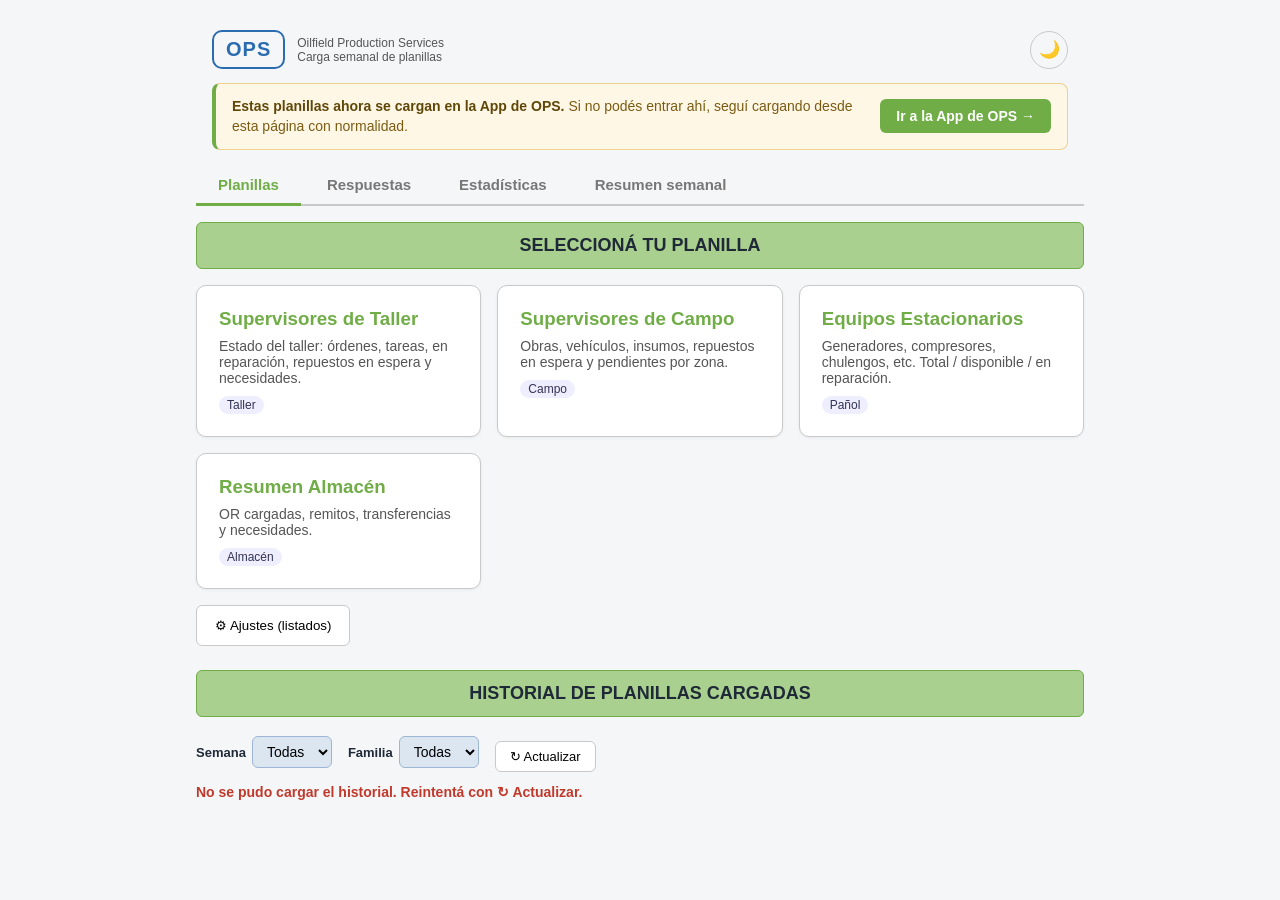
<file: index.html>
<!DOCTYPE html>
<html lang="es">
<head>
  <meta charset="UTF-8" />
  <meta name="viewport" content="width=device-width, initial-scale=1.0" />
  <title>Planillas OPS — Carga Semanal</title>
  <link rel="stylesheet" href="css/styles.css?v=20260919" />
</head>
<body>
  <div class="wrap">
    <div class="brand">
      <span class="logo">OPS</span>
      <span class="sub">Oilfield Production Services<br>Carga semanal de planillas</span>
    </div>

    <!-- Pestañas -->
    <div class="tabs">
      <button type="button" class="tab active" data-tab="planillas">Planillas</button>
      <button type="button" class="tab" data-tab="respuestas">Respuestas</button>
      <button type="button" class="tab" data-tab="estadisticas">Estadísticas</button>
      <button type="button" class="tab" data-tab="resumen">Resumen semanal</button>
    </div>

    <!-- ===================== PESTAÑA PLANILLAS ===================== -->
    <div class="tab-panel" id="panel-planillas">
      <div class="titulo">SELECCIONÁ TU PLANILLA</div>

      <div class="cards">
        <a class="card" href="supervisores.html">
          <h3>Supervisores de Taller</h3>
          <p>Estado del taller: órdenes, tareas, en reparación, repuestos en espera y necesidades.</p>
          <span class="tag">Taller</span>
        </a>

        <a class="card" href="campo.html">
          <h3>Supervisores de Campo</h3>
          <p>Obras, vehículos, insumos, repuestos en espera y pendientes por zona.</p>
          <span class="tag">Campo</span>
        </a>

        <a class="card" href="estacionarios.html">
          <h3>Equipos Estacionarios</h3>
          <p>Generadores, compresores, chulengos, etc. Total / disponible / en reparación.</p>
          <span class="tag">Pañol</span>
        </a>

        <a class="card" href="almacen.html">
          <h3>Resumen Almacén</h3>
          <p>OR cargadas, remitos, transferencias y necesidades.</p>
          <span class="tag">Almacén</span>
        </a>
      </div>

      <!-- Pedido de clave SOLO para Ajustes -->
      <div id="gate" class="gate" style="display:none">
        <h3><span id="gate-title"></span></h3>
        <p>Ingresá la clave de administración para continuar.</p>
        <div class="field">
          <label for="gate-clave">Clave de administración</label>
          <input type="password" id="gate-clave" autocomplete="off" />
        </div>
        <div class="actions">
          <button type="button" class="primary" id="gate-go">Acceder</button>
          <button type="button" class="ghost" id="gate-cancel">Cancelar</button>
        </div>
        <div class="status" id="gate-status"></div>
      </div>

      <div class="toolbar">
        <button type="button" class="ghost" id="btn-ajustes">⚙ Ajustes (listados)</button>
      </div>

      <!-- Historial de planillas cargadas -->
      <div class="titulo" style="margin-top:24px">HISTORIAL DE PLANILLAS CARGADAS</div>
      <div class="hist-filtros">
        <label>Semana <select id="filtro-semana"><option value="">Todas</option></select></label>
        <label>Familia <select id="filtro-familia"><option value="">Todas</option></select></label>
        <button type="button" class="ghost small" id="btn-recargar">↻ Actualizar</button>
      </div>
      <div class="status" id="historial-status">Cargando…</div>
      <div id="historial"></div>
    </div>

    <!-- ===================== PESTAÑA RESPUESTAS ===================== -->
    <div class="tab-panel" id="panel-respuestas" style="display:none">
      <div class="titulo">RESPUESTAS DE ALMACÉN Y JEFATURA</div>
      <div class="resp-filtro">
        <label>Semana
          <select id="resp-semana"><option value="">— Elegir semana —</option></select>
        </label>
      </div>
      <div id="resp-planilla"></div>

      <!-- Historial de respuestas cargadas -->
      <div class="titulo" style="margin-top:24px">HISTORIAL DE RESPUESTAS CARGADAS</div>
      <div class="hist-filtros">
        <button type="button" class="ghost small" id="btn-recargar-resp">↻ Actualizar</button>
      </div>
      <div class="status" id="resp-historial-status">Cargando…</div>
      <div id="resp-historial"></div>
    </div>

    <!-- ===================== PESTAÑA ESTADÍSTICAS ===================== -->
    <div class="tab-panel" id="panel-estadisticas" style="display:none">
      <div class="titulo">ESTADÍSTICAS — COMPARATIVO SEMANAL</div>
      <div class="est-controls">
        <div class="seg">
          <button type="button" class="seg-btn active" data-amb="Almacen">Almacén</button>
          <button type="button" class="seg-btn" data-amb="Supervisores">Sup. Taller</button>
          <button type="button" class="seg-btn" data-amb="Campo">Sup. Campo</button>
        </div>
        <label id="est-f-ubic" style="display:none">Almacén <select id="est-ubic"></select></label>
        <label id="est-f-taller" style="display:none">Taller <select id="est-taller"></select></label>
        <label id="est-f-sup" style="display:none">Supervisor <select id="est-sup"></select></label>
        <button type="button" class="ghost small" id="est-recargar">↻ Actualizar</button>
      </div>
      <div class="status" id="est-status"></div>
      <div id="est-kpis"></div>
      <div id="est-charts"></div>
      <div id="est-tabla"></div>
    </div>

    <!-- ===================== PESTAÑA RESUMEN SEMANAL ===================== -->
    <div class="tab-panel" id="panel-resumen" style="display:none">
      <div class="titulo">RESUMEN SEMANAL COMPLETO</div>
      <div class="hist-filtros">
        <label>Semana <select id="res-semana"><option value="">— Elegir semana —</option></select></label>
        <button type="button" class="ghost small" id="res-pdf">🖨 Descargar PDF completo</button>
        <button type="button" class="ghost small" id="res-recargar">↻ Actualizar</button>
      </div>
      <div class="status" id="res-status"></div>
      <div id="res-contenido"></div>
    </div>

    <!-- Modal de detalle (compartido) -->
    <div id="detalle" class="modal" style="display:none">
      <div class="modal-box">
        <button type="button" class="modal-close" id="detalle-close" title="Cerrar">×</button>
        <div id="detalle-body"></div>
      </div>
    </div>
  </div>

  <script src="js/listados.js?v=20260919"></script>
  <script src="js/config.js?v=20260919"></script>
  <script src="js/common.js?v=20260919"></script>
  <script src="js/index.js?v=20260919"></script>
  <script src="js/historial.js?v=20260919"></script>
  <script src="js/respuestas.js?v=20260919"></script>
  <script src="js/estadisticas.js?v=20260919"></script>
  <script src="js/resumen.js?v=20260919"></script>
</body>
</html>
</file>
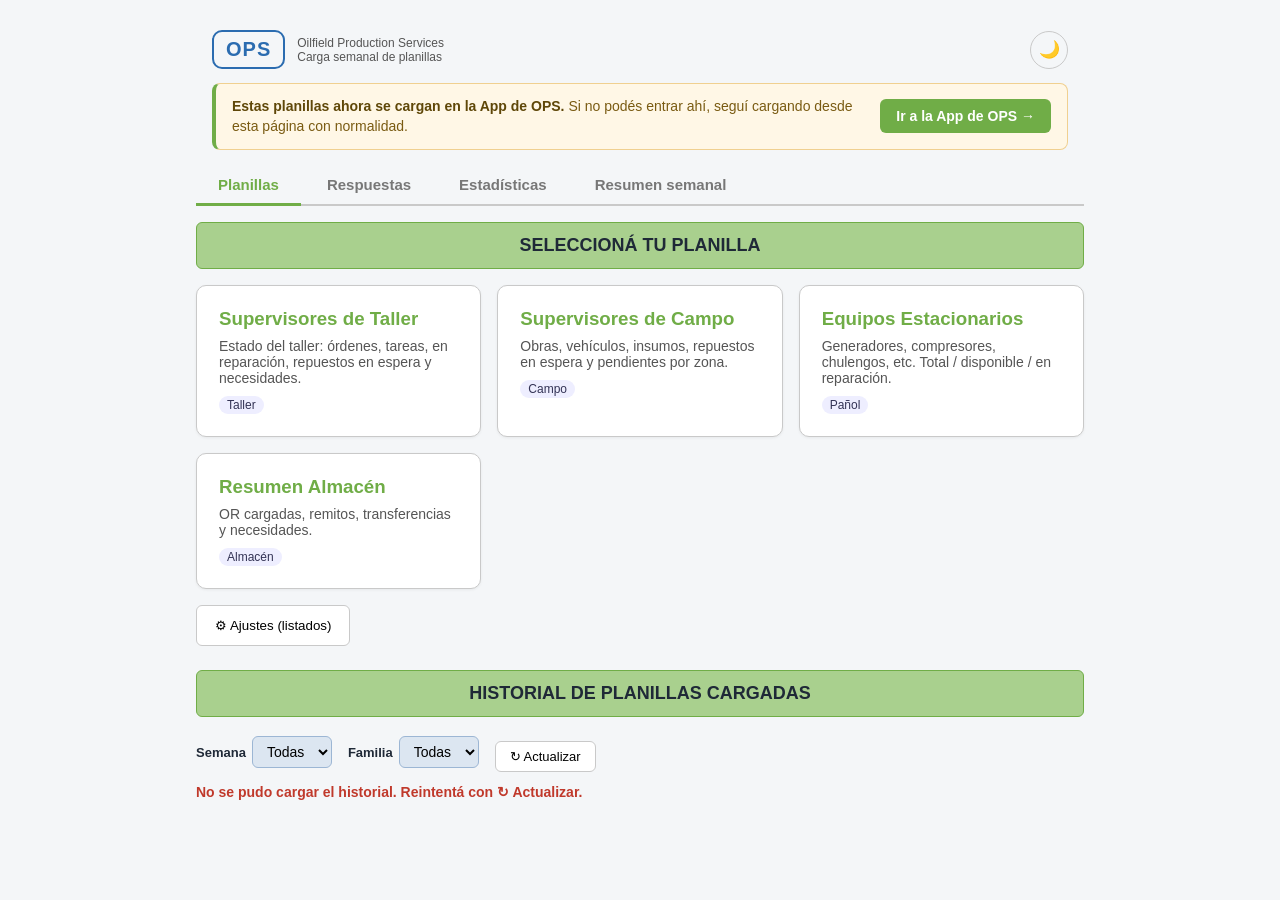
<file: ajustes.html>
<!DOCTYPE html>
<html lang="es">
<head>
  <meta charset="UTF-8" />
  <meta name="viewport" content="width=device-width, initial-scale=1.0" />
  <title>Ajustes — Listados</title>
  <link rel="stylesheet" href="css/styles.css?v=20260919" />
</head>
<body>
  <div class="wrap">
    <div class="brand">
      <span class="logo">OPS</span>
      <span class="sub">Oilfield Production Services</span>
    </div>

    <a class="back" href="index.html">&larr; Volver</a>
    <div class="titulo">AJUSTES — LISTADOS</div>
    <p style="font-size:14px;color:#555">
      Agregá datos a los listados maestros. Los cambios aparecen en los formularios
      la próxima vez que se abran.
    </p>

    <div id="ajustes"></div>
  </div>

  <script src="js/listados.js?v=20260919"></script>
  <script src="js/config.js?v=20260919"></script>
  <script src="js/common.js?v=20260919"></script>
  <script src="js/ajustes.js?v=20260919"></script>
</body>
</html>
</file>
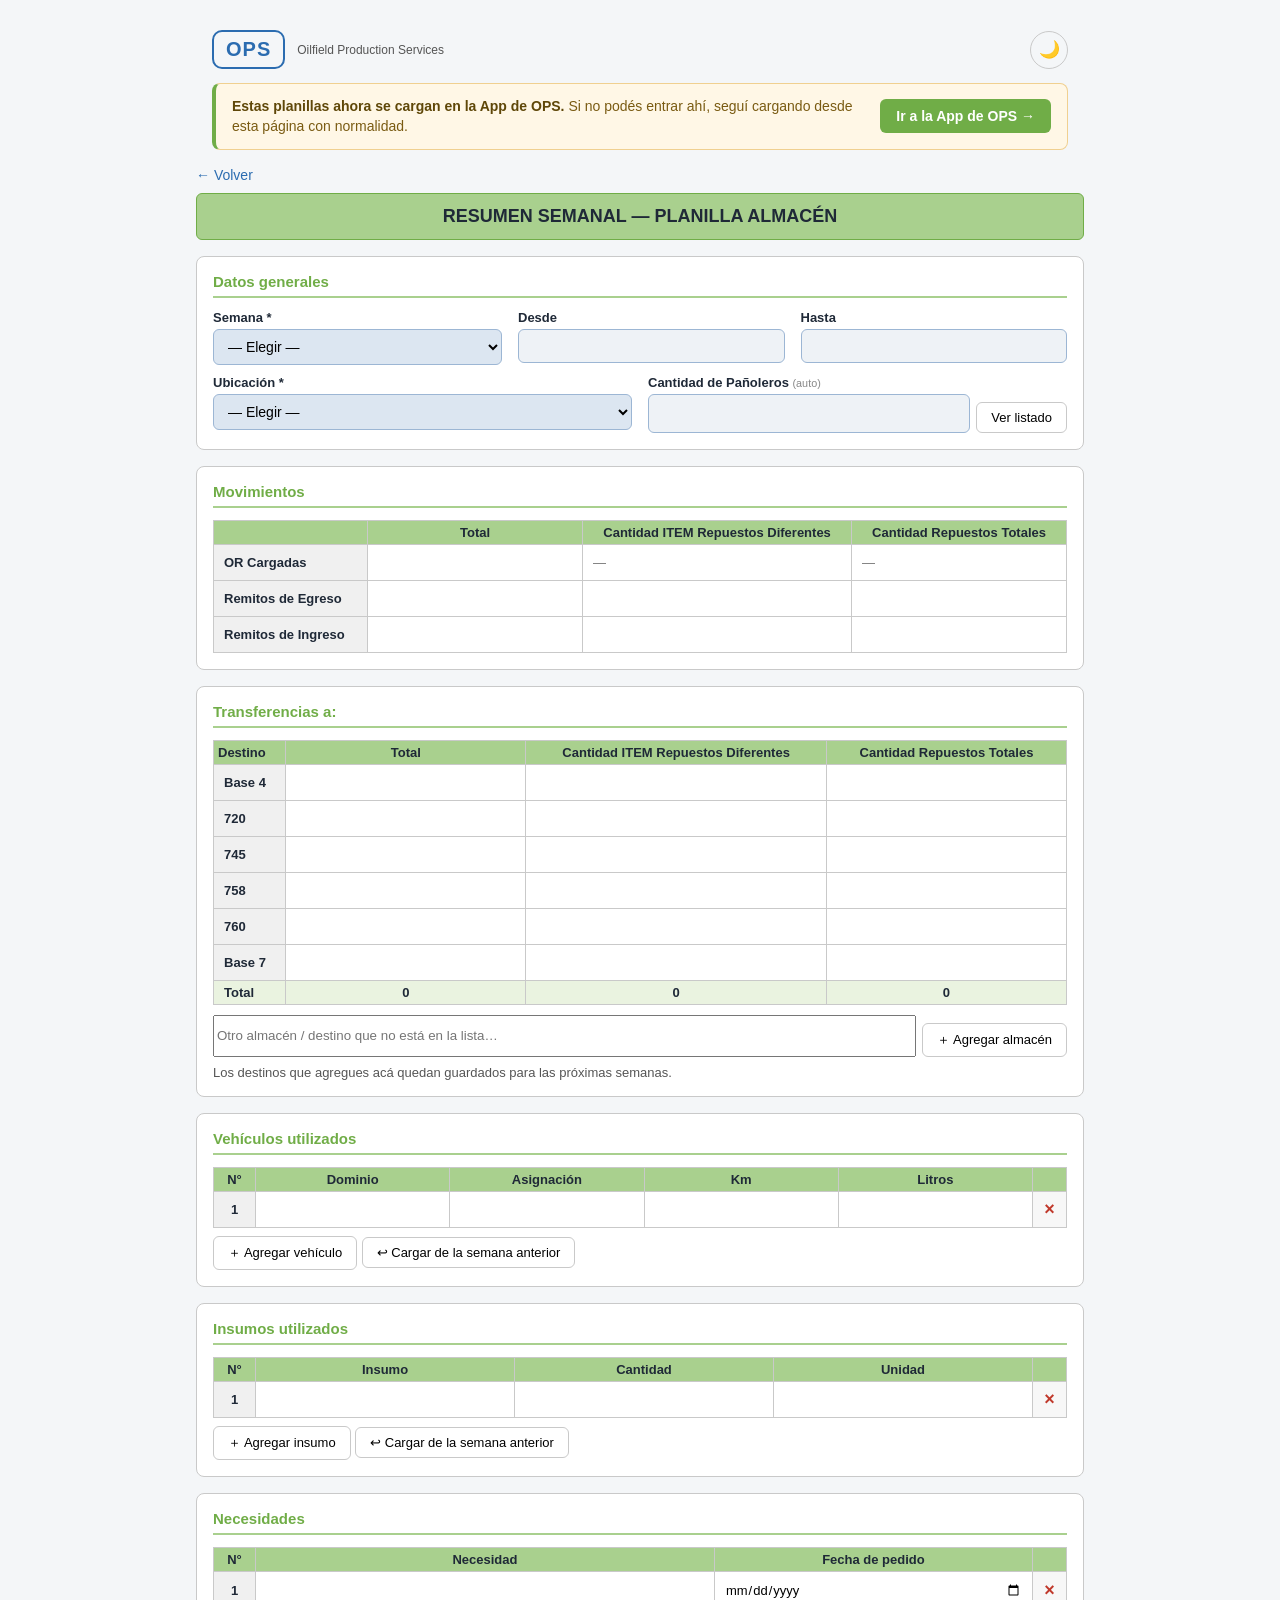
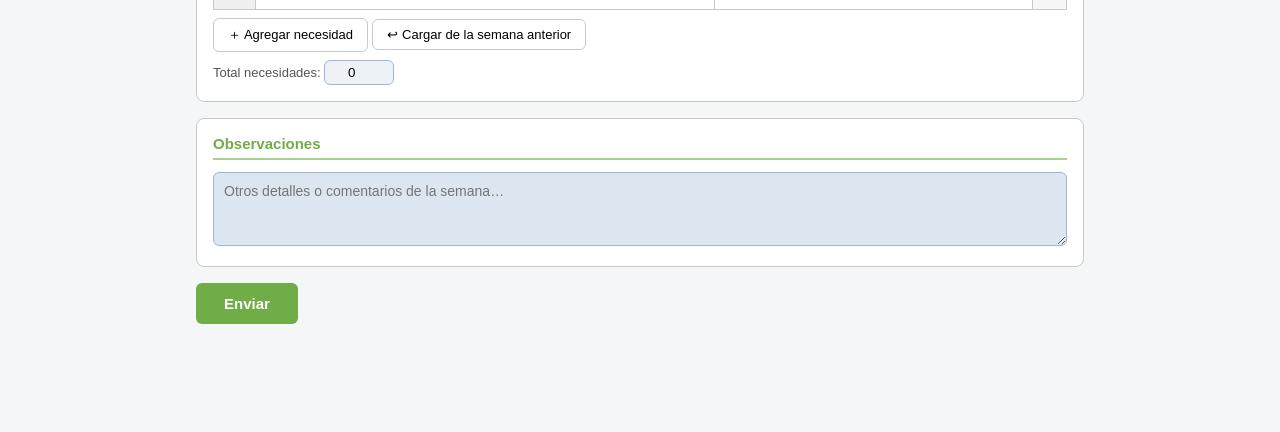
<file: almacen.html>
<!DOCTYPE html>
<html lang="es">
<head>
  <meta charset="UTF-8" />
  <meta name="viewport" content="width=device-width, initial-scale=1.0" />
  <title>Resumen Semanal — Almacén</title>
  <link rel="stylesheet" href="css/styles.css?v=20260919" />
</head>
<body>
  <div class="wrap">
    <div class="brand">
      <span class="logo">OPS</span>
      <span class="sub">Oilfield Production Services</span>
    </div>

    <a class="back" href="index.html">&larr; Volver</a>
    <div class="titulo">RESUMEN SEMANAL — PLANILLA ALMACÉN</div>

    <form id="form">
      <div class="card-form">
        <h2>Datos generales</h2>
        <div class="grid3">
          <div class="field">
            <label for="semana">Semana *</label>
            <select id="semana"><option value="">— Elegir —</option></select>
          </div>
          <div class="field">
            <label for="desde">Desde</label>
            <input type="text" id="desde" readonly />
          </div>
          <div class="field">
            <label for="hasta">Hasta</label>
            <input type="text" id="hasta" readonly />
          </div>
        </div>
        <div class="grid2" style="margin-top:10px">
          <div class="field">
            <label for="ubicacion">Ubicación *</label>
            <select id="ubicacion"><option value="">— Elegir —</option></select>
          </div>
          <div class="field">
            <label for="cant_panoleros">Cantidad de Pañoleros <small>(auto)</small></label>
            <div class="campo-conbtn"><input type="number" id="cant_panoleros" readonly /><button type="button" class="ghost small" id="ver-panoleros">Ver listado</button></div>
          </div>
        </div>
      </div>

      <div class="card-form">
        <h2>Movimientos</h2>
        <table class="grid" id="tabla-movimientos">
          <thead>
            <tr>
              <th style="text-align:left">&nbsp;</th>
              <th>Total</th>
              <th>Cantidad ITEM Repuestos Diferentes</th>
              <th>Cantidad Repuestos Totales</th>
            </tr>
          </thead>
          <tbody></tbody>
        </table>
      </div>

      <div class="card-form">
        <h2>Transferencias a:</h2>
        <table class="grid" id="tabla-transferencias">
          <thead>
            <tr>
              <th style="text-align:left">Destino</th>
              <th>Total</th>
              <th>Cantidad ITEM Repuestos Diferentes</th>
              <th>Cantidad Repuestos Totales</th>
            </tr>
          </thead>
          <tbody></tbody>
        </table>
        <div class="add-equipo">
          <input type="text" id="nuevo-destino" placeholder="Otro almacén / destino que no está en la lista…" />
          <button type="button" class="ghost small" id="add-destino">＋ Agregar almacén</button>
        </div>
        <p class="auto-hint">Los destinos que agregues acá quedan guardados para las próximas semanas.</p>
      </div>

      <div class="card-form">
        <h2>Vehículos utilizados</h2>
        <table class="grid" id="tabla-vehiculos">
          <thead>
            <tr><th>N°</th><th>Dominio</th><th>Asignación</th><th>Km</th><th>Litros</th><th></th></tr>
          </thead>
          <tbody></tbody>
        </table>
        <button type="button" class="ghost small" id="add-vehiculos">＋ Agregar vehículo</button>
        <button type="button" class="ghost small" id="prev-vehiculos">↩ Cargar de la semana anterior</button>
      </div>

      <div class="card-form">
        <h2>Insumos utilizados</h2>
        <table class="grid" id="tabla-insumos">
          <thead>
            <tr><th>N°</th><th>Insumo</th><th>Cantidad</th><th>Unidad</th><th></th></tr>
          </thead>
          <tbody></tbody>
        </table>
        <button type="button" class="ghost small" id="add-insumos">＋ Agregar insumo</button>
        <button type="button" class="ghost small" id="prev-insumos">↩ Cargar de la semana anterior</button>
      </div>

      <div class="card-form">
        <h2>Necesidades</h2>
        <table class="grid" id="tabla-necesidades">
          <thead>
            <tr><th>N°</th><th>Necesidad</th><th>Fecha de pedido</th><th></th></tr>
          </thead>
          <tbody></tbody>
        </table>
        <button type="button" class="ghost small" id="add-necesidades">＋ Agregar necesidad</button>
        <button type="button" class="ghost small" id="prev-necesidades">↩ Cargar de la semana anterior</button>
        <p class="auto-hint">Total necesidades: <input type="number" id="necesidades_cant" class="mini" value="0" readonly /></p>
      </div>

      <!-- Observaciones -->
      <div class="card-form">
        <h2>Observaciones</h2>
        <textarea id="observaciones" class="obs" rows="3" placeholder="Otros detalles o comentarios de la semana…"></textarea>
      </div>

      <div class="actions">
        <button type="submit" class="primary">Enviar</button>
      </div>
      <div class="status" id="status"></div>
    </form>
  </div>

  <script src="js/listados.js?v=20260919"></script>
  <script src="js/config.js?v=20260919"></script>
  <script src="js/common.js?v=20260919"></script>
  <script src="js/almacen.js?v=20260919"></script>
</body>
</html>
</file>
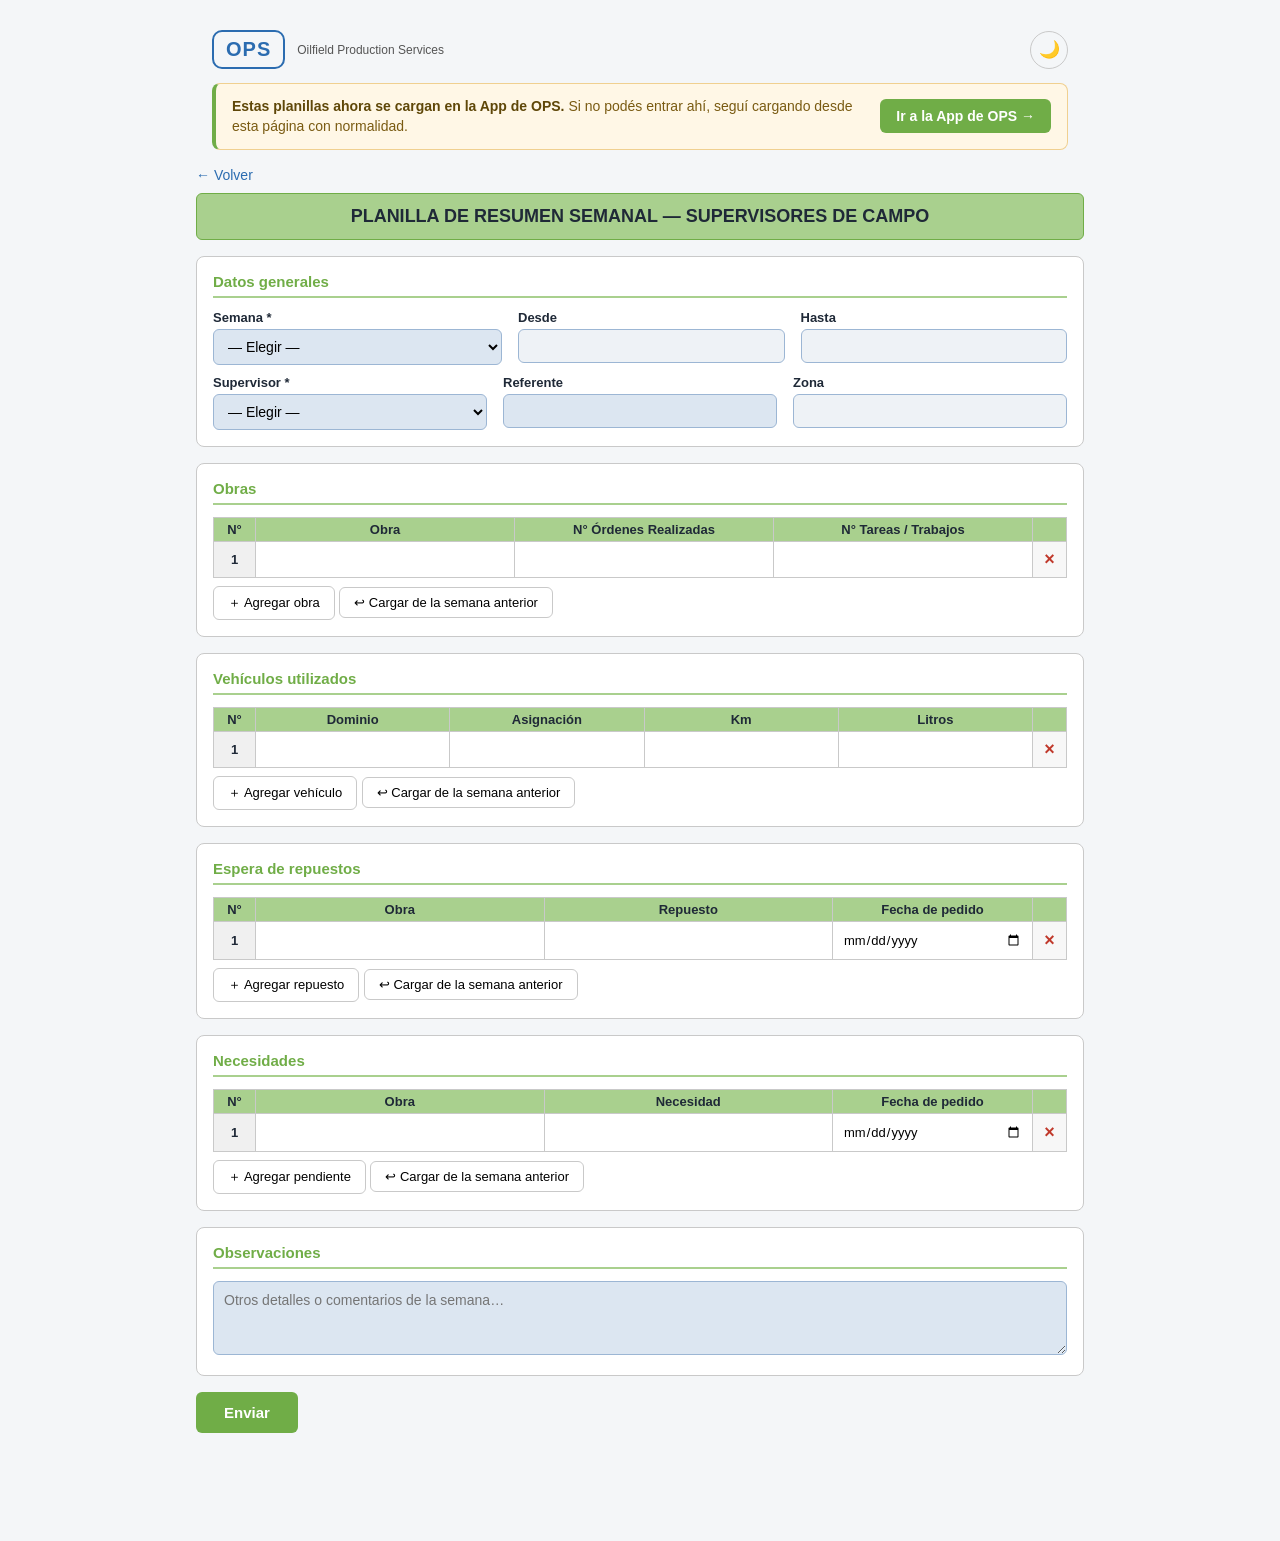
<file: campo.html>
<!DOCTYPE html>
<html lang="es">
<head>
  <meta charset="UTF-8" />
  <meta name="viewport" content="width=device-width, initial-scale=1.0" />
  <title>Resumen Semanal — Supervisores de Campo</title>
  <link rel="stylesheet" href="css/styles.css?v=20260919" />
</head>
<body>
  <div class="wrap">
    <div class="brand">
      <span class="logo">OPS</span>
      <span class="sub">Oilfield Production Services</span>
    </div>

    <a class="back" href="index.html">&larr; Volver</a>
    <div class="titulo">PLANILLA DE RESUMEN SEMANAL — SUPERVISORES DE CAMPO</div>

    <form id="form">
      <div class="card-form">
        <h2>Datos generales</h2>
        <div class="grid3">
          <div class="field">
            <label for="semana">Semana *</label>
            <select id="semana"><option value="">— Elegir —</option></select>
          </div>
          <div class="field">
            <label for="desde">Desde</label>
            <input type="text" id="desde" readonly />
          </div>
          <div class="field">
            <label for="hasta">Hasta</label>
            <input type="text" id="hasta" readonly />
          </div>
        </div>
        <div class="grid3" style="margin-top:10px">
          <div class="field">
            <label for="supervisor">Supervisor *</label>
            <select id="supervisor"><option value="">— Elegir —</option></select>
          </div>
          <div class="field">
            <label for="referente">Referente</label>
            <input type="text" id="referente" />
          </div>
          <div class="field">
            <label for="zona">Zona</label>
            <input type="text" id="zona" readonly />
          </div>
        </div>
      </div>

      <div class="card-form">
        <h2>Obras</h2>
        <table class="grid" id="tabla-obras">
          <thead>
            <tr><th>N°</th><th>Obra</th><th>N° Órdenes Realizadas</th><th>N° Tareas / Trabajos</th><th></th></tr>
          </thead>
          <tbody></tbody>
        </table>
        <button type="button" class="ghost small" id="add-obras">＋ Agregar obra</button>
        <button type="button" class="ghost small" id="prev-obras">↩ Cargar de la semana anterior</button>
      </div>

      <div class="card-form">
        <h2>Vehículos utilizados</h2>
        <table class="grid" id="tabla-vehiculos">
          <thead>
            <tr><th>N°</th><th>Dominio</th><th>Asignación</th><th>Km</th><th>Litros</th><th></th></tr>
          </thead>
          <tbody></tbody>
        </table>
        <button type="button" class="ghost small" id="add-vehiculos">＋ Agregar vehículo</button>
        <button type="button" class="ghost small" id="prev-vehiculos">↩ Cargar de la semana anterior</button>
      </div>

      <div class="card-form">
        <h2>Espera de repuestos</h2>
        <table class="grid" id="tabla-repuestos">
          <thead>
            <tr><th>N°</th><th>Obra</th><th>Repuesto</th><th>Fecha de pedido</th><th></th></tr>
          </thead>
          <tbody></tbody>
        </table>
        <button type="button" class="ghost small" id="add-repuestos">＋ Agregar repuesto</button>
        <button type="button" class="ghost small" id="prev-repuestos">↩ Cargar de la semana anterior</button>
      </div>

      <div class="card-form">
        <h2>Necesidades</h2>
        <table class="grid" id="tabla-pendientes">
          <thead>
            <tr><th>N°</th><th>Obra</th><th>Necesidad</th><th>Fecha de pedido</th><th></th></tr>
          </thead>
          <tbody></tbody>
        </table>
        <button type="button" class="ghost small" id="add-pendientes">＋ Agregar pendiente</button>
        <button type="button" class="ghost small" id="prev-pendientes">↩ Cargar de la semana anterior</button>
      </div>

      <!-- Observaciones -->
      <div class="card-form">
        <h2>Observaciones</h2>
        <textarea id="observaciones" class="obs" rows="3" placeholder="Otros detalles o comentarios de la semana…"></textarea>
      </div>

      <div class="actions">
        <button type="submit" class="primary">Enviar</button>
      </div>
      <div class="status" id="status"></div>

      <datalist id="dl-obras"></datalist>
    </form>
  </div>

  <script src="js/listados.js?v=20260919"></script>
  <script src="js/config.js?v=20260919"></script>
  <script src="js/common.js?v=20260919"></script>
  <script src="js/campo.js?v=20260919"></script>
</body>
</html>
</file>
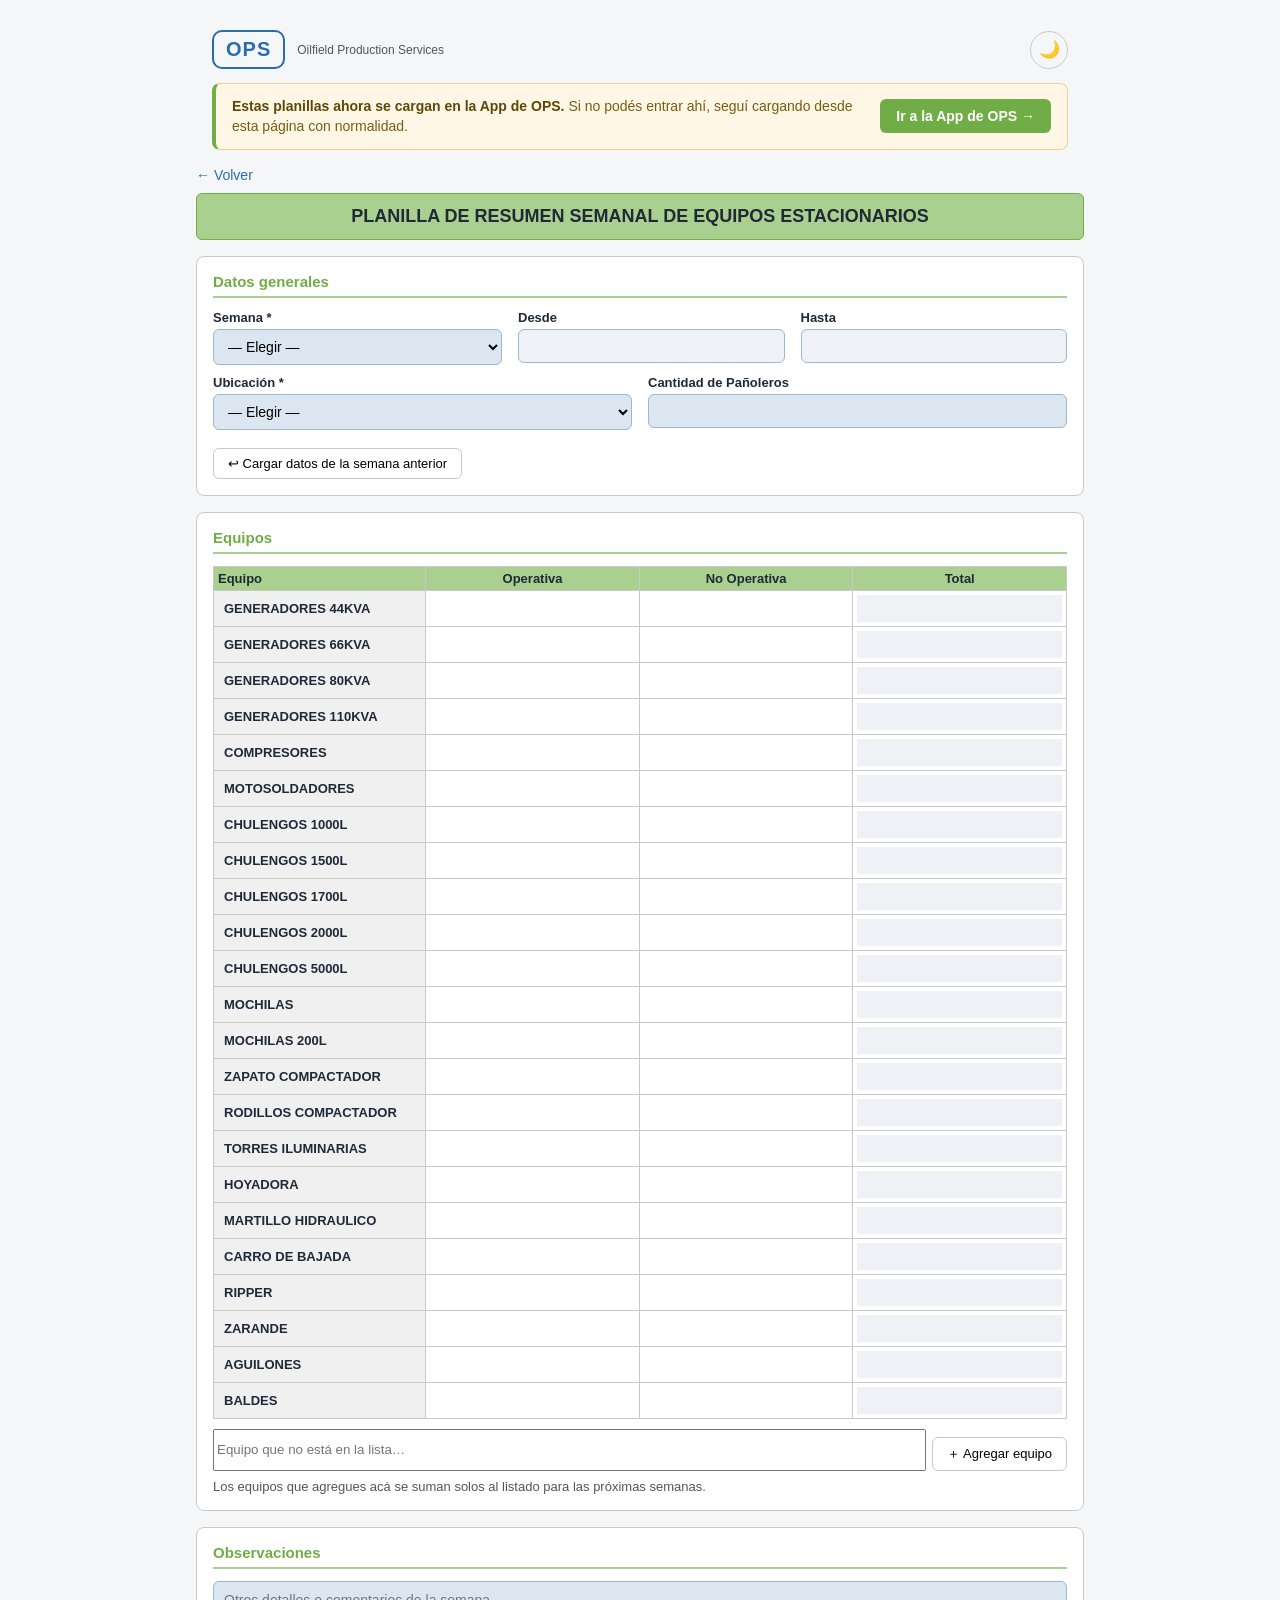
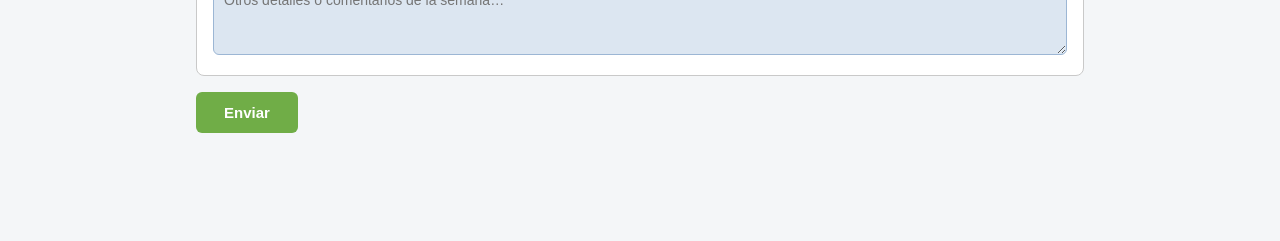
<file: estacionarios.html>
<!DOCTYPE html>
<html lang="es">
<head>
  <meta charset="UTF-8" />
  <meta name="viewport" content="width=device-width, initial-scale=1.0" />
  <title>Resumen Semanal — Equipos Estacionarios</title>
  <link rel="stylesheet" href="css/styles.css?v=20260919" />
</head>
<body>
  <div class="wrap">
    <div class="brand">
      <span class="logo">OPS</span>
      <span class="sub">Oilfield Production Services</span>
    </div>

    <a class="back" href="index.html">&larr; Volver</a>
    <div class="titulo">PLANILLA DE RESUMEN SEMANAL DE EQUIPOS ESTACIONARIOS</div>

    <form id="form">
      <div class="card-form">
        <h2>Datos generales</h2>
        <div class="grid3">
          <div class="field">
            <label for="semana">Semana *</label>
            <select id="semana"><option value="">— Elegir —</option></select>
          </div>
          <div class="field">
            <label for="desde">Desde</label>
            <input type="text" id="desde" readonly />
          </div>
          <div class="field">
            <label for="hasta">Hasta</label>
            <input type="text" id="hasta" readonly />
          </div>
        </div>
        <div class="grid2" style="margin-top:10px">
          <div class="field">
            <label for="ubicacion">Ubicación *</label>
            <select id="ubicacion"><option value="">— Elegir —</option></select>
          </div>
          <div class="field">
            <label for="cant_panoleros">Cantidad de Pañoleros</label>
            <input type="number" id="cant_panoleros" min="0" />
          </div>
        </div>
        <div style="margin-top:10px">
          <button type="button" class="ghost small" id="prev-todo">↩ Cargar datos de la semana anterior</button>
        </div>
      </div>

      <div class="card-form">
        <h2>Equipos</h2>
        <table class="grid" id="tabla-equipos">
          <thead>
            <tr>
              <th style="text-align:left">Equipo</th>
              <th>Operativa</th>
              <th>No Operativa</th>
              <th>Total</th>
            </tr>
          </thead>
          <tbody></tbody>
        </table>
        <div class="add-equipo">
          <input type="text" id="nuevo-equipo" placeholder="Equipo que no está en la lista…" />
          <button type="button" class="ghost small" id="add-equipo">＋ Agregar equipo</button>
        </div>
        <p class="auto-hint">Los equipos que agregues acá se suman solos al listado para las próximas semanas.</p>
      </div>

      <!-- Observaciones -->
      <div class="card-form">
        <h2>Observaciones</h2>
        <textarea id="observaciones" class="obs" rows="3" placeholder="Otros detalles o comentarios de la semana…"></textarea>
      </div>

      <div class="actions">
        <button type="submit" class="primary">Enviar</button>
      </div>
      <div class="status" id="status"></div>
    </form>
  </div>

  <script src="js/listados.js?v=20260919"></script>
  <script src="js/config.js?v=20260919"></script>
  <script src="js/common.js?v=20260919"></script>
  <script src="js/estacionarios.js?v=20260919"></script>
</body>
</html>
</file>
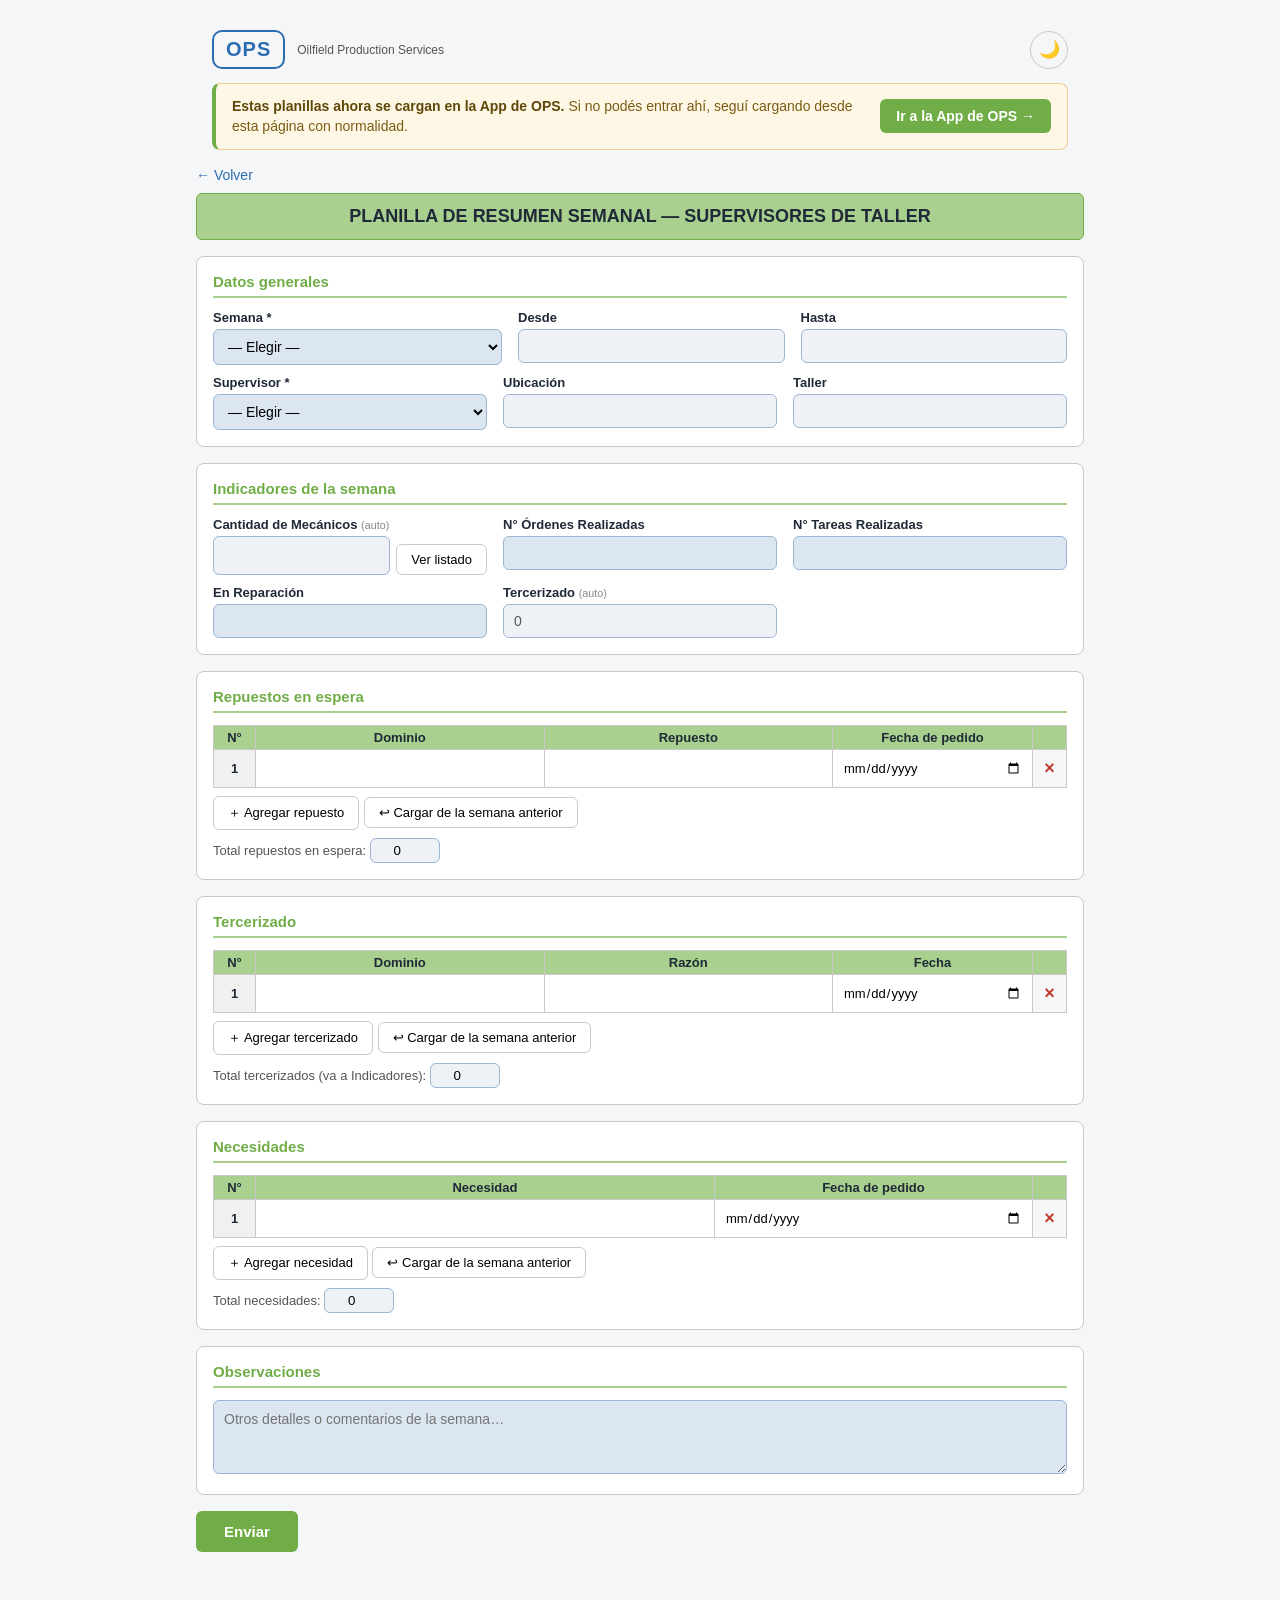
<file: supervisores.html>
<!DOCTYPE html>
<html lang="es">
<head>
  <meta charset="UTF-8" />
  <meta name="viewport" content="width=device-width, initial-scale=1.0" />
  <title>Resumen Semanal — Supervisores</title>
  <link rel="stylesheet" href="css/styles.css?v=20260919" />
</head>
<body>
  <div class="wrap">
    <div class="brand">
      <span class="logo">OPS</span>
      <span class="sub">Oilfield Production Services</span>
    </div>

    <a class="back" href="index.html">&larr; Volver</a>
    <div class="titulo">PLANILLA DE RESUMEN SEMANAL — SUPERVISORES DE TALLER</div>

    <form id="form">
      <!-- Cabecera -->
      <div class="card-form">
        <h2>Datos generales</h2>
        <div class="grid3">
          <div class="field">
            <label for="semana">Semana *</label>
            <select id="semana"><option value="">— Elegir —</option></select>
          </div>
          <div class="field">
            <label for="desde">Desde</label>
            <input type="text" id="desde" readonly />
          </div>
          <div class="field">
            <label for="hasta">Hasta</label>
            <input type="text" id="hasta" readonly />
          </div>
        </div>
        <div class="grid3" style="margin-top:10px">
          <div class="field">
            <label for="supervisor">Supervisor *</label>
            <select id="supervisor"><option value="">— Elegir —</option></select>
          </div>
          <div class="field">
            <label for="ubicacion">Ubicación</label>
            <input type="text" id="ubicacion" readonly />
          </div>
          <div class="field">
            <label for="taller">Taller</label>
            <input type="text" id="taller" readonly />
          </div>
        </div>
      </div>

      <!-- Indicadores -->
      <div class="card-form">
        <h2>Indicadores de la semana</h2>
        <div class="grid3">
          <div class="field"><label for="cant_mecanicos">Cantidad de Mecánicos <small>(auto)</small></label>
            <div class="campo-conbtn"><input type="number" id="cant_mecanicos" readonly /><button type="button" class="ghost small" id="ver-mecanicos">Ver listado</button></div>
          </div>
          <div class="field"><label for="ordenes">N° Órdenes Realizadas</label><input type="number" id="ordenes" min="0" /></div>
          <div class="field"><label for="tareas">N° Tareas Realizadas</label><input type="number" id="tareas" min="0" /></div>
          <div class="field"><label for="en_reparacion">En Reparación</label><input type="number" id="en_reparacion" min="0" /></div>
          <div class="field"><label for="tercerizado">Tercerizado <small>(auto)</small></label><input type="number" id="tercerizado" value="0" readonly /></div>
        </div>
      </div>

      <!-- Repuestos en espera -->
      <div class="card-form">
        <h2>Repuestos en espera</h2>
        <table class="grid" id="tabla-repuestos">
          <thead>
            <tr><th>N°</th><th>Dominio</th><th>Repuesto</th><th>Fecha de pedido</th><th></th></tr>
          </thead>
          <tbody></tbody>
        </table>
        <button type="button" class="ghost small" id="add-repuestos">＋ Agregar repuesto</button>
        <button type="button" class="ghost small" id="prev-repuestos">↩ Cargar de la semana anterior</button>
        <p class="auto-hint">Total repuestos en espera: <input type="number" id="espera_repuesto" class="mini" value="0" readonly /></p>
      </div>

      <!-- Tercerizado -->
      <div class="card-form">
        <h2>Tercerizado</h2>
        <table class="grid" id="tabla-tercerizado">
          <thead>
            <tr><th>N°</th><th>Dominio</th><th>Razón</th><th>Fecha</th><th></th></tr>
          </thead>
          <tbody></tbody>
        </table>
        <button type="button" class="ghost small" id="add-tercerizado">＋ Agregar tercerizado</button>
        <button type="button" class="ghost small" id="prev-tercerizado">↩ Cargar de la semana anterior</button>
        <p class="auto-hint">Total tercerizados (va a Indicadores): <input type="number" id="tercerizado_vista" class="mini" value="0" readonly /></p>
      </div>

      <!-- Necesidades -->
      <div class="card-form">
        <h2>Necesidades</h2>
        <table class="grid" id="tabla-necesidades">
          <thead>
            <tr><th>N°</th><th>Necesidad</th><th>Fecha de pedido</th><th></th></tr>
          </thead>
          <tbody></tbody>
        </table>
        <button type="button" class="ghost small" id="add-necesidades">＋ Agregar necesidad</button>
        <button type="button" class="ghost small" id="prev-necesidades">↩ Cargar de la semana anterior</button>
        <p class="auto-hint">Total necesidades: <input type="number" id="necesidades_cant" class="mini" value="0" readonly /></p>
      </div>

      <!-- Observaciones -->
      <div class="card-form">
        <h2>Observaciones</h2>
        <textarea id="observaciones" class="obs" rows="3" placeholder="Otros detalles o comentarios de la semana…"></textarea>
      </div>

      <div class="actions">
        <button type="submit" class="primary">Enviar</button>
      </div>
      <div class="status" id="status"></div>
    </form>
  </div>

  <script src="js/listados.js?v=20260919"></script>
  <script src="js/config.js?v=20260919"></script>
  <script src="js/common.js?v=20260919"></script>
  <script src="js/supervisores.js?v=20260919"></script>
</body>
</html>
</file>
<file: css/styles.css>
:root {
  --verde: #a9d08e;
  --verde-osc: #70ad47;
  --azul-input: #dce6f1;
  --azul-borde: #9cb6d4;
  --gris-borde: #c9c9c9;
  --texto: #1f2937;
  --rojo: #c0392b;
  --ok: #2e7d32;
}

* { box-sizing: border-box; }

body {
  font-family: "Segoe UI", Arial, sans-serif;
  color: var(--texto);
  margin: 0;
  padding: 0 0 60px;
  background: #f4f6f8;
}

.wrap {
  max-width: 920px;
  margin: 0 auto;
  padding: 16px;
}

/* ---- Encabezado ---- */
.brand {
  display: flex;
  align-items: center;
  gap: 12px;
  padding: 14px 16px;
}
.brand .logo {
  font-weight: 800;
  letter-spacing: 1px;
  color: #2b6cb0;
  border: 2px solid #2b6cb0;
  border-radius: 10px;
  padding: 6px 12px;
  font-size: 20px;
}
.brand .sub { font-size: 12px; color: #555; }

/* ---- Aviso "preferí la App de OPS" (no bloqueante, en todas las páginas) ---- */
.ops-aviso {
  display: flex; flex-wrap: wrap; align-items: center; gap: 10px 16px;
  background: #fff7e6; border: 1px solid #f0d090; border-left: 4px solid var(--verde-osc);
  border-radius: 8px; padding: 12px 16px; margin: 0 16px 16px;
}
.ops-aviso-txt { flex: 1 1 320px; font-size: 14px; color: #7a5b12; line-height: 1.45; }
.ops-aviso-txt b { color: #5f4708; }
.ops-aviso-link {
  background: var(--verde-osc); color: #fff; text-decoration: none; font-weight: 700;
  font-size: 14px; padding: 9px 16px; border-radius: 6px; white-space: nowrap;
}
.ops-aviso-link:hover { background: #5e9a3a; }
html.oscuro .ops-aviso { background: #2c2618; border-color: #5d4c22; }
html.oscuro .ops-aviso-txt { color: #d8c289; }
html.oscuro .ops-aviso-txt b { color: #ead9a8; }

.titulo {
  background: var(--verde);
  text-align: center;
  font-weight: 700;
  font-size: 18px;
  padding: 12px;
  border: 1px solid var(--verde-osc);
  border-radius: 6px;
  margin-bottom: 16px;
}

/* ---- Tarjetas (index) ---- */
.cards { display: grid; grid-template-columns: repeat(auto-fit, minmax(240px,1fr)); gap: 16px; }
.card {
  display: block;
  text-decoration: none;
  color: var(--texto);
  background: #fff;
  border: 1px solid var(--gris-borde);
  border-radius: 10px;
  padding: 22px;
  box-shadow: 0 1px 3px rgba(0,0,0,.06);
  transition: transform .08s, box-shadow .08s;
}
.card:hover { transform: translateY(-2px); box-shadow: 0 4px 12px rgba(0,0,0,.12); }
.card.off { opacity: .55; pointer-events: none; }
.card h3 { margin: 0 0 8px; color: var(--verde-osc); }
.card p { margin: 0; font-size: 14px; color: #555; }
.card .tag { display:inline-block; margin-top:10px; font-size:12px; background:#eef; color:#335; padding:2px 8px; border-radius:10px; }

/* ---- Formulario ---- */
.card-form {
  background: #fff;
  border: 1px solid var(--gris-borde);
  border-radius: 8px;
  padding: 16px;
  margin-bottom: 16px;
}
.card-form h2 {
  margin: 0 0 12px;
  font-size: 15px;
  color: var(--verde-osc);
  border-bottom: 2px solid var(--verde);
  padding-bottom: 6px;
}

.grid2 { display: grid; grid-template-columns: 1fr 1fr; gap: 10px 16px; }
.grid3 { display: grid; grid-template-columns: 1fr 1fr 1fr; gap: 10px 16px; }
@media (max-width: 640px) { .grid2, .grid3 { grid-template-columns: 1fr; } }

.field { display: flex; flex-direction: column; gap: 4px; }
.field label { font-size: 13px; font-weight: 600; }
.field input, .field select, .field textarea {
  padding: 8px 10px;
  border: 1px solid var(--azul-borde);
  border-radius: 6px;
  background: var(--azul-input);
  font-size: 14px;
  font-family: inherit;
}
.field input[readonly] { background: #eef2f6; color: #555; }
.field textarea { resize: vertical; min-height: 38px; }

/* ---- Tablas dinámicas ---- */
table.grid {
  width: 100%;
  border-collapse: collapse;
  margin-top: 6px;
}
table.grid th, table.grid td {
  border: 1px solid var(--gris-borde);
  padding: 4px;
  font-size: 13px;
}
table.grid th { background: var(--verde); font-weight: 600; }
table.grid td input { width: 100%; border: none; background: transparent; padding: 6px; font-size: 13px; font-family: inherit; }
table.grid td input.auto { background: #eef2f6; color: #555; font-weight: 600; text-align: center; }
table.grid td.num { width: 42px; text-align: center; background: #f0f0f0; font-weight: 600; }
table.grid td.label { background: #f0f0f0; font-weight: 600; text-align: left; padding-left: 10px; white-space: nowrap; }
table.grid tr.total-row td { background: #eaf3e0; font-weight: 700; }
table.grid td.num-total { text-align: center; }

/* ---- Botones / estado ---- */
.actions { display: flex; gap: 12px; align-items: center; margin-top: 8px; }
button.primary {
  background: var(--verde-osc);
  color: #fff;
  border: none;
  border-radius: 6px;
  padding: 12px 28px;
  font-size: 15px;
  font-weight: 700;
  cursor: pointer;
}
button.primary:hover { background: #5e9a3a; }
button.ghost {
  background: #fff;
  border: 1px solid var(--gris-borde);
  border-radius: 6px;
  padding: 12px 18px;
  cursor: pointer;
}
.status { margin-top: 12px; font-size: 14px; min-height: 20px; }
.status.ok { color: var(--ok); font-weight: 600; }
.status.err { color: var(--rojo); font-weight: 600; }

.clave-box { background: #fff7e6; border: 1px solid #f0d090; border-radius: 8px; padding: 12px 16px; margin-bottom: 16px; }
.clave-box .field { max-width: 280px; }

.preview {
  background: #1e1e1e; color: #d4d4d4; padding: 14px; border-radius: 8px;
  font-family: Consolas, monospace; font-size: 12px; white-space: pre-wrap;
  max-height: 320px; overflow: auto; margin-top: 12px;
}
.back { display:inline-block; margin-bottom: 10px; color:#2b6cb0; text-decoration:none; font-size:14px; }
.back:hover { text-decoration: underline; }

/* ---- Campo con botón al lado (cantidad auto + ver listado) ---- */
.campo-conbtn { display: flex; gap: 6px; align-items: stretch; }
.campo-conbtn input { flex: 1; min-width: 0; }

/* ---- Lista en modal (ver listado de mecánicos/pañoleros) ---- */
.lista-ul { columns: 2; list-style: disc; padding-left: 20px; margin: 8px 0; font-size: 14px; }
.lista-ul li { margin: 2px 0; break-inside: avoid; }

/* ---- Agregar equipo fuera de la lista (estacionarios) ---- */
.add-equipo { display: flex; gap: 6px; margin-top: 10px; }
.add-equipo input { flex: 1; min-width: 0; }
tr .row-del {
  border: none; background: none; color: var(--rojo, #c0392b); cursor: pointer;
  font-size: 16px; line-height: 1; padding: 0 2px; vertical-align: middle;
}

/* ---- Gestor editable de mecánicos (Supervisores) ---- */
.modal-nota { font-size: 13px; color: #666; margin: 0 0 10px; }
.mec-buscar { width: 100%; box-sizing: border-box; margin-bottom: 8px; }
.mec-tabla { width: 100%; font-size: 14px; table-layout: fixed; }
.mec-tabla th, .mec-tabla td { padding: 5px 8px; vertical-align: middle; }
.mec-tabla td.mec-sel { width: 46%; }
.mec-tabla select { width: 100%; }
.mec-tabla em { color: #999; }
.mec-h4 { margin: 14px 0 4px; font-size: 14px; color: var(--verde-osc); }
.mec-acc { text-align: right; white-space: nowrap; width: 34%; }
.mec-cur { font-size: 12px; color: #888; }
.mec-add { white-space: nowrap; }

/* ---- "Ver anteriores" (paginación de historiales) ---- */
.ver-mas { text-align: center; margin: 12px 0; }

/* ---- Selección de tarjeta + panel de clave (inicio) ---- */
.card { cursor: pointer; }
.card.sel { border-color: var(--verde-osc); box-shadow: 0 0 0 2px var(--verde-osc) inset; }

.gate {
  background: #fff; border: 1px solid var(--gris-borde); border-radius: 10px;
  padding: 18px; margin-top: 18px; max-width: 440px;
  box-shadow: 0 1px 3px rgba(0,0,0,.06);
}
.gate h3 { margin: 0 0 4px; color: var(--verde-osc); }
.gate p { margin: 0 0 10px; font-size: 14px; color: #555; }
.gate .field { max-width: 280px; }

/* ---- Botón agregar fila / chico ---- */
button.ghost.small { padding: 7px 14px; font-size: 13px; margin-top: 8px; }

/* ---- Columna y botón de eliminar fila ---- */
table.grid td.del { width: 34px; text-align: center; background: #f7f7f7; }
button.row-del {
  border: none; background: transparent; color: var(--rojo);
  font-size: 18px; line-height: 1; cursor: pointer; font-weight: 700; padding: 2px 6px;
}
button.row-del:hover { color: #7a1d12; }

/* ---- Contadores automáticos ---- */
.field label small { color: #888; font-weight: 400; }
.auto-hint { margin: 8px 0 0; font-size: 13px; color: #555; }
input.mini {
  width: 70px; padding: 4px 8px; border: 1px solid var(--azul-borde);
  border-radius: 6px; background: #eef2f6; text-align: center;
}

/* ---- Pestañas (inicio) ---- */
.tabs { display: flex; gap: 4px; border-bottom: 2px solid var(--gris-borde); margin: 8px 0 16px; }
.tab {
  border: none; background: transparent; padding: 10px 22px; font-size: 15px; font-weight: 600;
  cursor: pointer; color: #777; border-bottom: 3px solid transparent; margin-bottom: -2px;
}
.tab:hover { color: var(--verde-osc); }
.tab.active { color: var(--verde-osc); border-bottom-color: var(--verde-osc); }

/* ---- Estadísticas ---- */
.en-proceso {
  background: #fff7e6; border: 1px solid #f0d090; border-radius: 8px;
  padding: 40px 20px; text-align: center; font-size: 17px; color: #8a6d3b; font-weight: 600;
}
.est-controls { display: flex; gap: 14px; flex-wrap: wrap; align-items: center; margin: 8px 0 16px; }
.seg { display: inline-flex; border: 1px solid var(--gris-borde); border-radius: 8px; overflow: hidden; }
.seg-btn { border: none; background: #fff; padding: 8px 18px; cursor: pointer; font-weight: 600; color: #555; }
.seg-btn:hover { background: #f3f3f3; }
.seg-btn.active { background: var(--verde-osc); color: #fff; }
.est-controls label { font-size: 13px; font-weight: 600; display: flex; gap: 6px; align-items: center; }
.est-controls select { padding: 6px 10px; border: 1px solid var(--azul-borde); border-radius: 6px; background: var(--azul-input); font-size: 14px; }

.kpi-head { font-size: 14px; margin: 6px 0 10px; color: #555; }
.kpis { display: grid; grid-template-columns: repeat(auto-fit, minmax(150px, 1fr)); gap: 12px; margin-bottom: 22px; }
.kpi { background: #fff; border: 1px solid var(--gris-borde); border-radius: 10px; padding: 14px; box-shadow: 0 1px 3px rgba(0,0,0,.05); }
.kpi-lab { font-size: 12px; color: #666; }
.kpi-val { font-size: 30px; font-weight: 800; color: var(--texto); line-height: 1.1; margin: 4px 0; }
.kpi-delta { font-size: 12px; font-weight: 700; }
.kpi-delta.up { color: var(--ok); }
.kpi-delta.down { color: var(--rojo); }
.kpi-delta.eq { color: #999; }

.est-charts-grid { display: grid; grid-template-columns: repeat(auto-fit, minmax(300px, 1fr)); gap: 16px; margin-bottom: 22px; }
.est-chart { background: #fff; border: 1px solid var(--gris-borde); border-radius: 10px; padding: 12px; overflow-x: auto; }
.est-chart-tit { font-size: 13px; font-weight: 700; color: var(--verde-osc); margin-bottom: 6px; }
.est-svg { display: block; }
.est-h3 { font-size: 15px; color: var(--verde-osc); margin: 6px 0 8px; }
table.grid.est-tabla td { text-align: center; }
table.grid.est-tabla td.label { text-align: left; }

/* ---- Respuestas ---- */
.resp-filtro { margin: 8px 0 16px; }
.resp-filtro label { font-size: 14px; font-weight: 600; display: flex; gap: 8px; align-items: center; }
.resp-filtro select {
  padding: 8px 12px; border: 1px solid var(--azul-borde); border-radius: 6px;
  background: var(--azul-input); font-size: 14px;
}
table.grid.resp td input {
  border: 1px solid var(--azul-borde); background: #fff; padding: 6px; border-radius: 4px;
}
/* Columnas de respuesta (Tiempo estimado / Respuesta): anchas y con caja que
   crece con el texto, porque acá es donde más se escribe. */
table.grid.resp th.col-resp, table.grid.resp td.col-resp { width: 35%; min-width: 240px; }
table.grid.resp td.col-resp textarea {
  width: 100%; border: 1px solid var(--azul-borde); background: #fff; padding: 6px 8px;
  border-radius: 4px; font: inherit; font-size: 13px; min-height: 44px;
  resize: vertical; overflow: hidden; display: block;
}

/* ---- Observaciones (planillas) ---- */
.card-form textarea.obs {
  width: 100%; border: 1px solid var(--azul-borde); background: var(--azul-input);
  border-radius: 6px; padding: 10px; font: inherit; font-size: 14px;
  min-height: 74px; resize: vertical;
}
.obs-det { white-space: pre-wrap; border: 1px solid #ddd; border-radius: 6px; padding: 10px; background: #fafaf5; font-size: 13px; }

/* Columna PDF del historial */
table.grid.hist td.pdf { white-space: nowrap; color: var(--verde-osc, #46652a); font-weight: 600; cursor: pointer; }
table.grid.hist td.pdf:hover { text-decoration: underline; }

/* ---- Toolbar (inicio) ---- */
.toolbar { display: flex; gap: 10px; margin-top: 16px; flex-wrap: wrap; }

/* ---- Filtros del historial ---- */
.hist-filtros { display: flex; gap: 16px; flex-wrap: wrap; align-items: center; margin: 10px 0; }
.hist-filtros label { font-size: 13px; font-weight: 600; display: flex; gap: 6px; align-items: center; }
.hist-filtros select {
  padding: 6px 10px; border: 1px solid var(--azul-borde); border-radius: 6px;
  background: var(--azul-input); font-size: 14px;
}

/* ---- Historial ---- */
table.grid.hist tbody tr { cursor: pointer; }
table.grid.hist tbody tr:hover { background: #eef6ff; }
table.grid.hist td { padding: 8px; }
table.grid.hist td.ver { color: #2b6cb0; font-weight: 600; white-space: nowrap; text-align: right; }
.badge { display: inline-block; padding: 2px 8px; border-radius: 10px; font-size: 12px; font-weight: 600; }
.badge.b-Supervisores { background: #dbeafe; color: #1e40af; }
.badge.b-Estacionarios { background: #dcfce7; color: #166534; }
.badge.b-Almacen { background: #fef3c7; color: #92400e; }
.badge.b-Campo { background: #ede9fe; color: #5b21b6; }

/* ---- Modal de detalle ---- */
.modal {
  position: fixed; inset: 0; background: rgba(0,0,0,.5);
  display: flex; align-items: flex-start; justify-content: center;
  padding: 30px 16px; z-index: 50; overflow: auto;
}
.modal-box {
  background: #fff; border-radius: 10px; max-width: 780px; width: 100%;
  padding: 22px; position: relative; box-shadow: 0 10px 40px rgba(0,0,0,.3);
}
.modal-close {
  position: absolute; top: 8px; right: 12px; border: none; background: transparent;
  font-size: 26px; line-height: 1; cursor: pointer; color: #666;
}
.modal-box h3 { margin: 0 0 8px; color: var(--verde-osc); }
.modal-box h4 { margin: 14px 0 4px; font-size: 14px; }

.kvs { display: grid; grid-template-columns: repeat(auto-fit, minmax(190px, 1fr)); gap: 4px 16px; margin: 8px 0; }
.kv { font-size: 13px; display: flex; justify-content: space-between; gap: 8px; border-bottom: 1px dashed #eee; padding: 3px 0; }
.kv span { color: #666; }
.kv b { text-align: right; }

table.grid.det th, table.grid.det td { font-size: 12px; padding: 4px 6px; }
table.grid.det td { background: #fff; }

/* ---- Ajustes: fila de alta ---- */
.add-row { display: flex; gap: 8px; flex-wrap: wrap; align-items: center; margin-bottom: 8px; }
.add-row input, .add-row select {
  padding: 8px 10px; border: 1px solid var(--azul-borde); border-radius: 6px;
  background: var(--azul-input); font-size: 14px; min-width: 140px;
}
table.grid td select { width: 100%; border: 1px solid var(--azul-borde); background: #fff; padding: 5px 6px; border-radius: 4px; }
button.primary.small { padding: 8px 16px; font-size: 14px; }

/* ---- Ajustes: acciones por fila (editar / borrar) ---- */
table.grid th.acc-h { width: 96px; }
table.grid td.acc { white-space: nowrap; text-align: center; background: #fafafa; }
table.grid td.acc button {
  border: none; background: transparent; cursor: pointer; font-size: 15px; padding: 2px 7px; line-height: 1;
}
table.grid td.acc button[data-del]:hover,
table.grid td.acc button[data-cancel]:hover { color: var(--rojo); }
table.grid td.acc button[data-save]:hover { color: var(--ok); }
table.grid td input[data-edit] {
  width: 100%; border: 1px solid var(--azul-borde); background: #fff; padding: 5px 6px; border-radius: 4px;
}

/* ---- Resumen semanal completo ---- */
.res-carga {
  background: #fff; border: 1px solid var(--gris-borde); border-radius: 8px;
  padding: 16px; margin-bottom: 16px;
}
.res-tit {
  margin: 0 0 8px; color: var(--verde-osc); font-size: 15px;
  border-bottom: 2px solid var(--verde); padding-bottom: 6px;
}
html.oscuro .res-carga { background: #1d2126; }

/* ---- Paginador del historial ---- */
.pager { display: flex; gap: 12px; justify-content: center; align-items: center; margin: 14px 0 4px; flex-wrap: wrap; }
.pager-info { font-size: 13px; color: #666; }
.pager button[disabled] { opacity: .45; cursor: default; }

/* ---- Botón de tema (en el encabezado) ---- */
.btn-tema {
  margin-left: auto; border: 1px solid var(--gris-borde); background: transparent;
  border-radius: 50%; width: 38px; height: 38px; font-size: 17px; cursor: pointer; line-height: 1;
}
.btn-tema:hover { background: rgba(128, 128, 128, .15); }

/* ============================================================
   TEMA OSCURO — se activa con la clase "oscuro" en <html>
   (toggle 🌙/☀ del encabezado; la preferencia queda guardada)
   ============================================================ */
html.oscuro {
  --texto: #e5e8ec;
  --gris-borde: #3c434b;
  --azul-input: #232a33;
  --azul-borde: #46617e;
  --verde: #375426; /* fondos verdes (títulos, th) en versión profunda */
  --svg-tx: #dfe3e8;
  --svg-tx2: #9aa4af;
  --svg-eje: #566068;
  color-scheme: dark; /* calendarios, scrollbars y controles nativos en oscuro */
}
html.oscuro body { background: #14171a; color: var(--texto); }
html.oscuro input, html.oscuro select, html.oscuro textarea { color: var(--texto); }
html.oscuro .brand .sub { color: #9aa4af; }
html.oscuro .brand .logo { color: #6ea8dc; border-color: #6ea8dc; }
html.oscuro .titulo { color: #eaf3e0; }
html.oscuro .card, html.oscuro .card-form, html.oscuro .gate,
html.oscuro .kpi, html.oscuro .est-chart, html.oscuro .modal-box { background: #1d2126; }
html.oscuro .card p, html.oscuro .gate p, html.oscuro .kpi-lab { color: #9aa4af; }
html.oscuro .card .tag { background: #26303c; color: #b9c6d8; }
html.oscuro .field input[readonly], html.oscuro input.mini,
html.oscuro table.grid td input.auto { background: #262c33; color: #aeb6bf; }
html.oscuro table.grid th { color: #e8f0dd; }
html.oscuro table.grid td.num, html.oscuro table.grid td.label { background: #262b31; }
html.oscuro table.grid tr.total-row td { background: #2c3d1e; }
html.oscuro table.grid td.del, html.oscuro table.grid td.acc { background: #22262b; }
html.oscuro table.grid.det td { background: #1d2126; }
html.oscuro table.grid td select, html.oscuro table.grid td input[data-edit],
html.oscuro table.grid.resp td input,
html.oscuro table.grid.resp td.col-resp textarea { background: #232a33; color: var(--texto); }
html.oscuro button.ghost { background: #232a33; color: var(--texto); }
html.oscuro button.ghost:hover { background: #2b333d; }
html.oscuro .seg-btn { background: #232a33; color: #aeb6bf; }
html.oscuro .seg-btn:hover { background: #2b333d; }
html.oscuro .seg-btn.active { background: var(--verde-osc); color: #fff; }
html.oscuro .tab { color: #8b95a0; }
html.oscuro .clave-box, html.oscuro .en-proceso { background: #2c2618; border-color: #5d4c22; color: #d8c289; }
html.oscuro .back { color: #6ea8dc; }
html.oscuro .obs-det { background: #22262b; border-color: #3c434b; }
html.oscuro .status.ok { color: #6fc973; }
html.oscuro .status.err { color: #e07b6d; }
html.oscuro table.grid.hist tbody tr:hover { background: #223041; }
html.oscuro table.grid.hist td.ver { color: #6ea8dc; }
html.oscuro .kv { border-bottom-color: #333a42; }
html.oscuro .kv span { color: #9aa4af; }
html.oscuro .kpi-head, html.oscuro .auto-hint, html.oscuro .pager-info,
html.oscuro .modal-nota { color: #9aa4af; }
html.oscuro .mec-cur { color: #8b95a0; }
html.oscuro .mec-tabla em { color: #7b848d; }
html.oscuro .modal-close { color: #aeb6bf; }
html.oscuro .kpi-delta.eq { color: #7b848d; }
html.oscuro .field label small { color: #8b95a0; }
</file>
